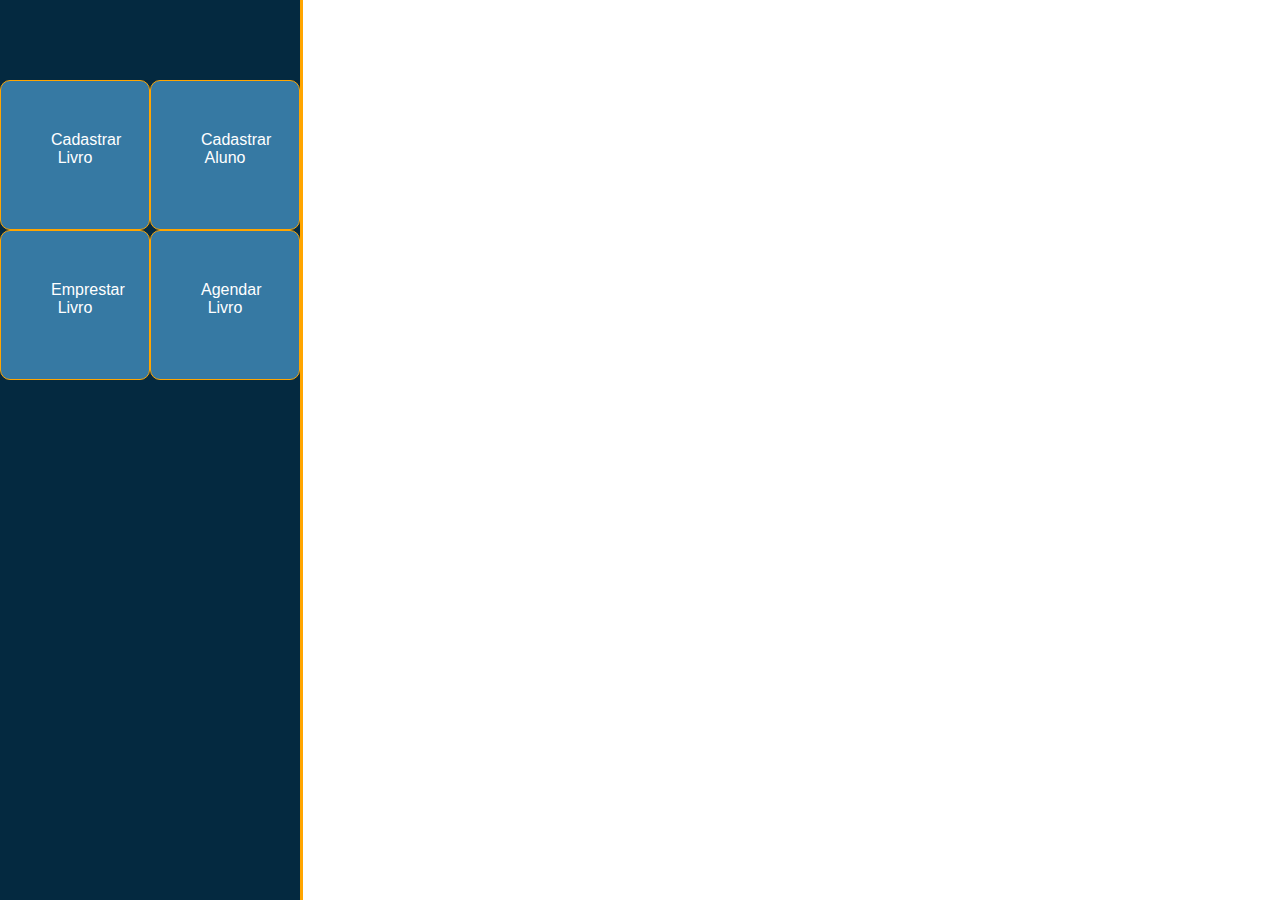
<file: index.html>
<html>
	<head>
		<title>Biblioteca - Joaquim</title>
		<link rel="stylesheet" href="style.css">
	</head>
	<body>
		<header>
			<ul>
				<li>
					<a href="#"> Cadastrar Livro</a>
				</li>
				<li>
					<a href="#"> Cadastrar Aluno</a>
				</li>
				<li>
					<a href="#"> Emprestar Livro</a>
				</li>
				<li>
					<a href="#"> Agendar Livro</a>
				</li>
					
			</ul>
		</header>
	</body>
	
</html>
</file>
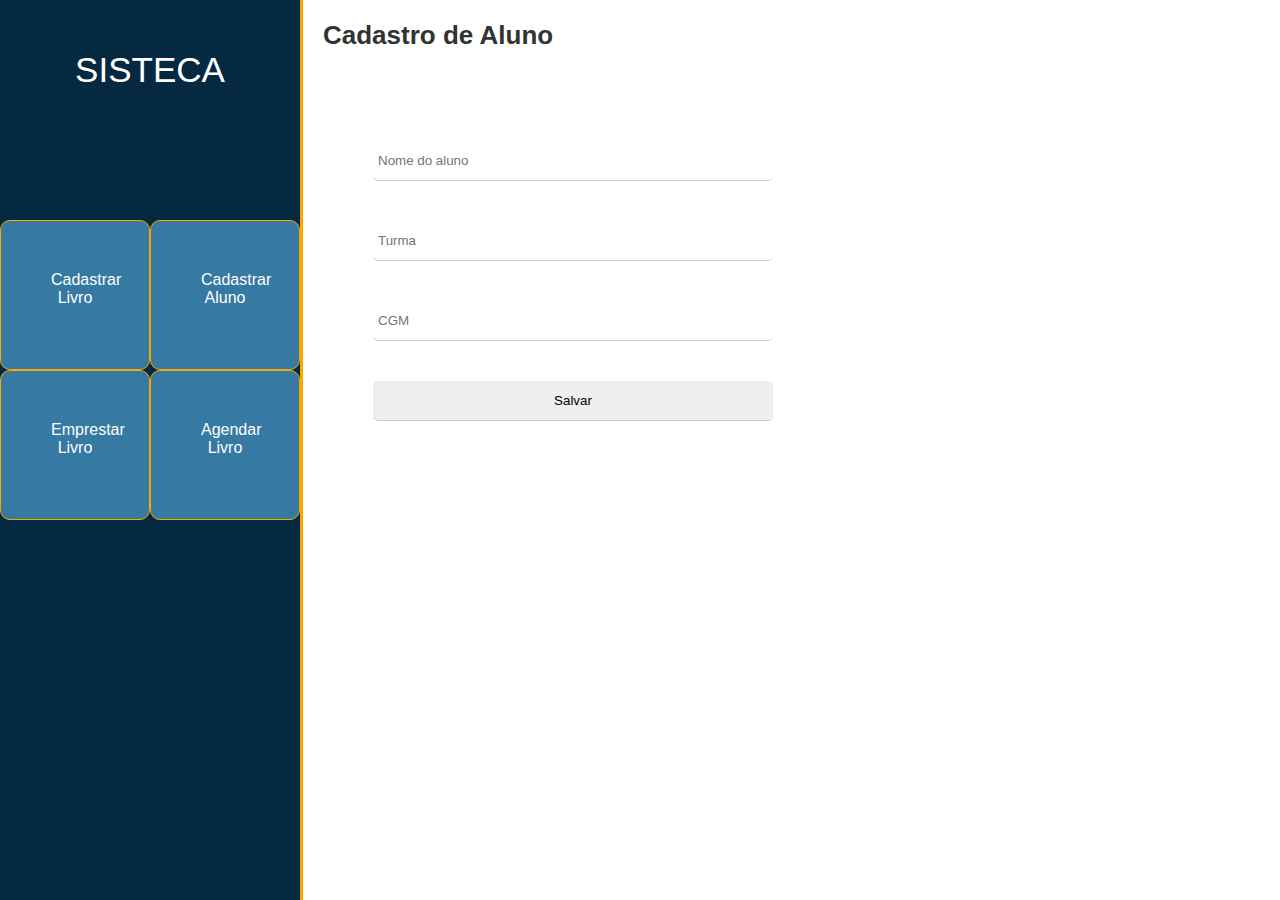
<file: cadastrar_aluno.html>
<html>
	<head>
		<title>Biblioteca - Joaquim</title>
		<link rel="stylesheet" href="style.css">
	</head>
	<body>
		<header>
			<div class="logo">
				<a href="index.html">SisTeca</a>
			</div>
			<ul>
				<li>
					<a href="cadastrar_livro.html"> Cadastrar Livro</a>
				</li>
				<li>
					<a href="cadastrar_aluno.html"> Cadastrar Aluno</a>
				</li>
				<li>
					<a href="emprestar_livro.html"> Emprestar Livro</a>
				</li>
				<li>
					<a href="#"> Agendar Livro</a>
				</li>	
			</ul>
		</header>
		<main>
			<h2>Cadastro de Aluno</h2>
			<form method="post">
				<input type="text" name="nome" placeholder="Nome do aluno">
				<input type="text" name="turma" placeholder="Turma">
				<input type="text" name="cgm" placeholder="CGM">
				<input type="submit" name="salvar" value="Salvar">
			</form>
		</main>
	</body>

	
</html>
</file>
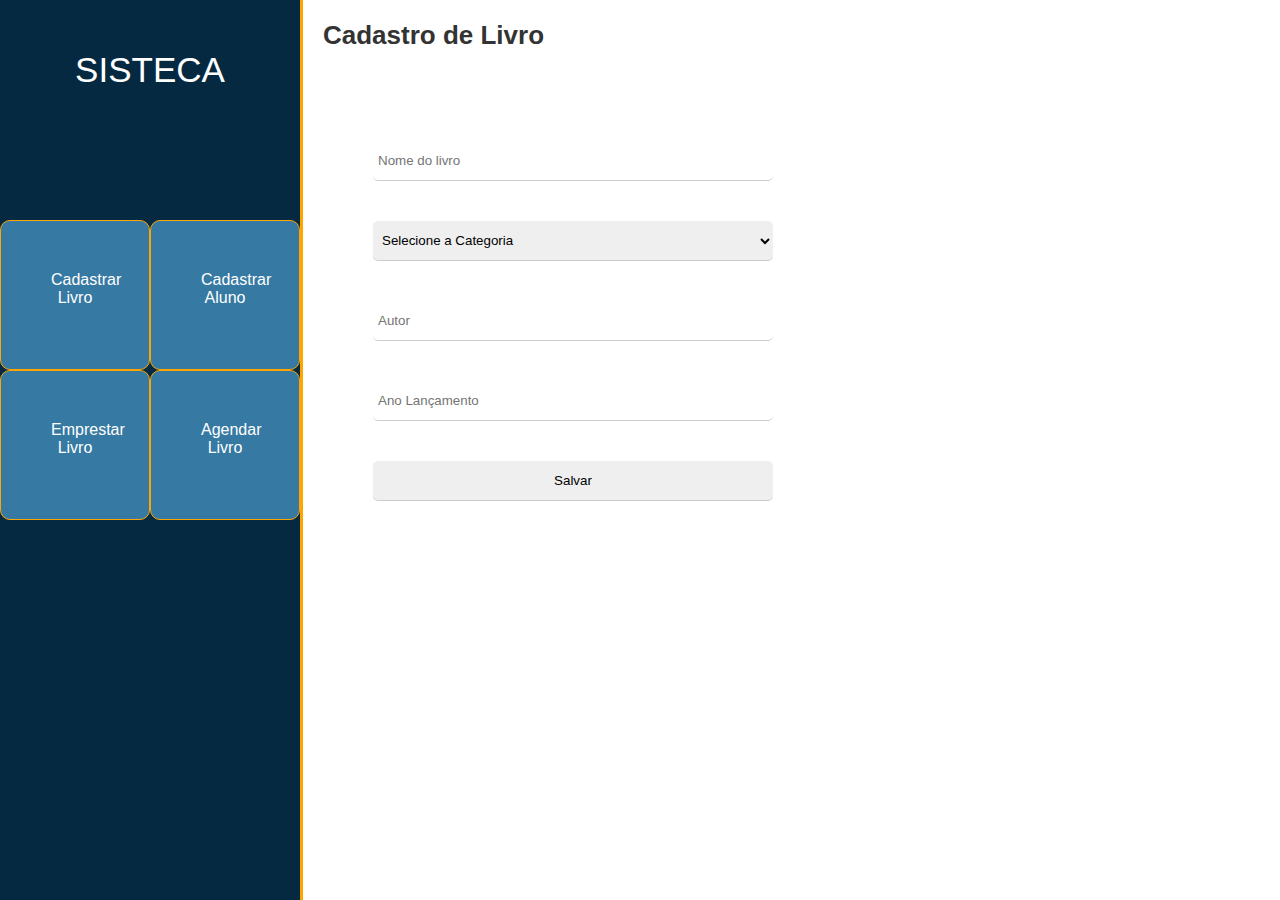
<file: cadastrar_livro.html>
<html>
	<head>
		<title>Biblioteca - Joaquim</title>
		<link rel="stylesheet" href="style.css">
	</head>
	<body>
		<header>
			<div class="logo">
				<a href="index.html">SisTeca</a>
			</div>
			<ul>
				<li>
					<a href="cadastrar_livro.html"> Cadastrar Livro</a>
				</li>
				<li>
					<a href="cadastrar_aluno.html"> Cadastrar Aluno</a>
				</li>
				<li>
					<a href="emprestar_livro.html"> Emprestar Livro</a>
				</li>
				<li>
					<a href="#"> Agendar Livro</a>
				</li>	
			</ul>
		</header>
		<main>
			<h2>Cadastro de Livro</h2>
			<form method="post">
				<input type="text" name="nome" placeholder="Nome do livro">
				<select>
					<option>Selecione a Categoria</option>
					<option value="posturgues">Português</option>
					<option value="filosofia">Filosofia</option>
					<option value="informatica">Informática</option>
				</select>
				<input type="text" name="autor" placeholder="Autor">
				<input type="text" name="lancamento" placeholder="Ano Lançamento">
				<input type="submit" name="salvar" value="Salvar">
			</form>
		</main>
	</body>

	
</html>
</file>
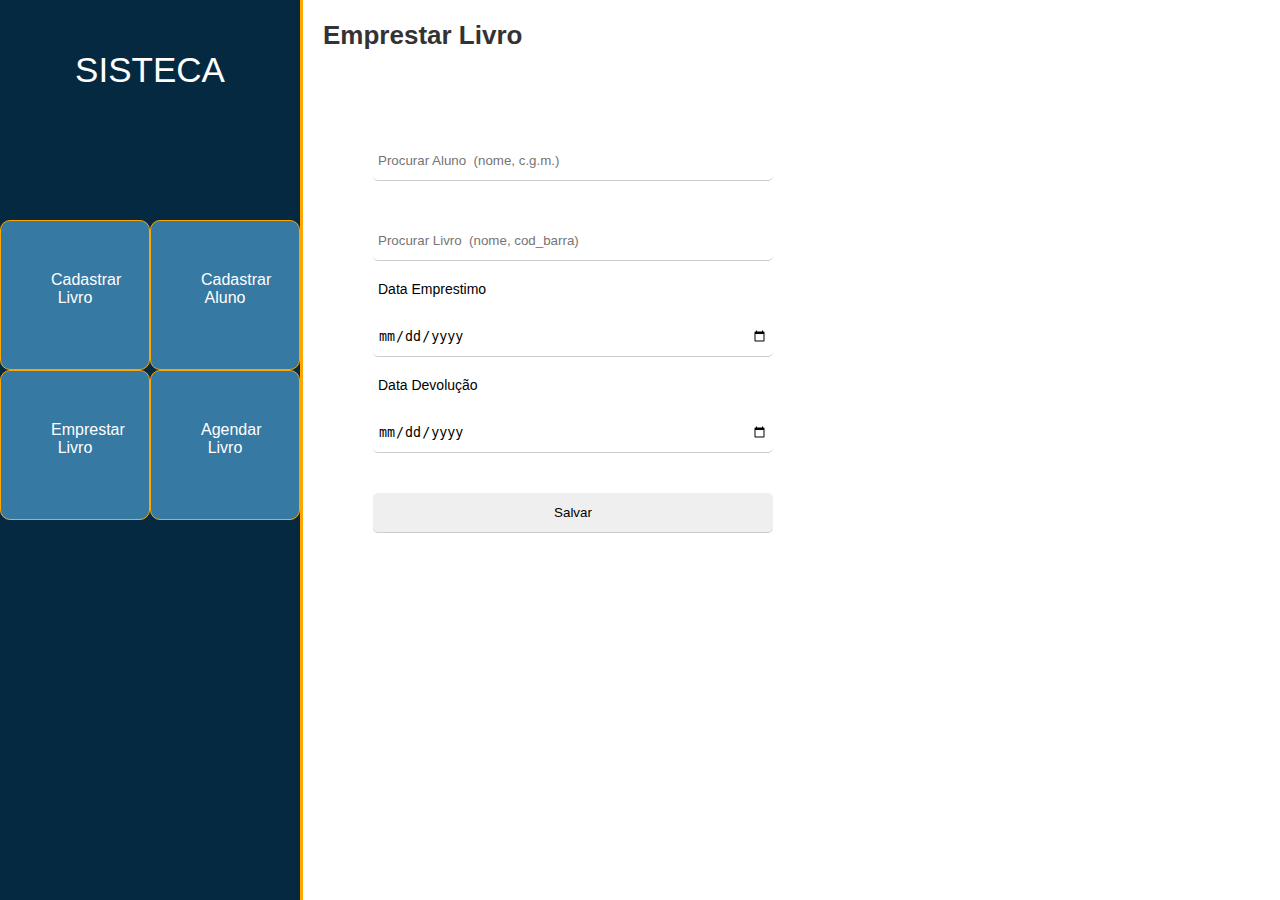
<file: emprestar_livro.html>
<html>
	<head>
		<title>Biblioteca - Joaquim</title>
		<link rel="stylesheet" href="style.css">
	</head>
	<body>
		<header>
			<div class="logo">
				<a href="index.html">SisTeca</a>
			</div>
			<ul>
				<li>
					<a href="cadastrar_livro.html"> Cadastrar Livro</a>
				</li>
				<li>
					<a href="cadastrar_aluno.html"> Cadastrar Aluno</a>
				</li>
				<li>
					<a href="emprestar_livro.html"> Emprestar Livro</a>
				</li>
				<li>
					<a href="#"> Agendar Livro</a>
				</li>	
			</ul>
		</header>
		<main>
			<h2>Emprestar Livro</h2>
			<form method="post">
				
				<input type="text" name="aluno" placeholder="Procurar Aluno  (nome, c.g.m.)">
				<input type="text" name="livro" placeholder="Procurar Livro  (nome, cod_barra)">
				<label>Data Emprestimo</label>
				<input type="date" name="data_emprestimo">
				<label>Data Devolução</label>
				<input type="date" name="data_devolucao">
				<input type="submit" name="salvar" value="Salvar">
			</form>
		</main>
	</body>

	
</html>
</file>
<file: style.css>
*{
	margin:0; padding:0;
}
body{
	display: flex;

	font-family: Arial;

}
header{
	width: 300px;
	height: 100vh;
	background: #042940;
	border-right: 3px solid orange;
}
header a{
	color: #fff;
	text-decoration: none;
	padding: 50px;
	box-sizing: content-box;
	display: block;
}
header .logo a{
	color: #fff;
	font-size: 35px;
	text-transform: uppercase;
	text-align: center;
	padding-top: 50px;
}
header ul{
	display: flex;
	flex-wrap: wrap;
	padding-top: 80;
}
header li{
	max-width: 148px;
	height: 148px;
	background: #3679a3;
	border-radius: 10px;
	text-align: center;
	list-style: none;
	border: 1px solid orange;
}
header li:hover{
	background: #3679a395;
}
h2{
	font-size: 26px;
	color:#333;
	margin: 20px;
}
form{
	display: flex;
	flex-direction: column;
	padding: 50px;
	width: 400px;
}
form input, select{
	border: 0;
	width: 100%;
	border-bottom: 1px solid #ccc;
	margin: 20px;
	height: 40px;
	padding: 5px;
	border-radius: 5px ;
}
form input[type="submit"]{
	cursor: pointer;
}
form input[type="submit"]:hover{
	background: #3679a3;
	color: fff;
}
form label{
	font-size: 14px;
	margin-left: 25px;
	
}
</file>
